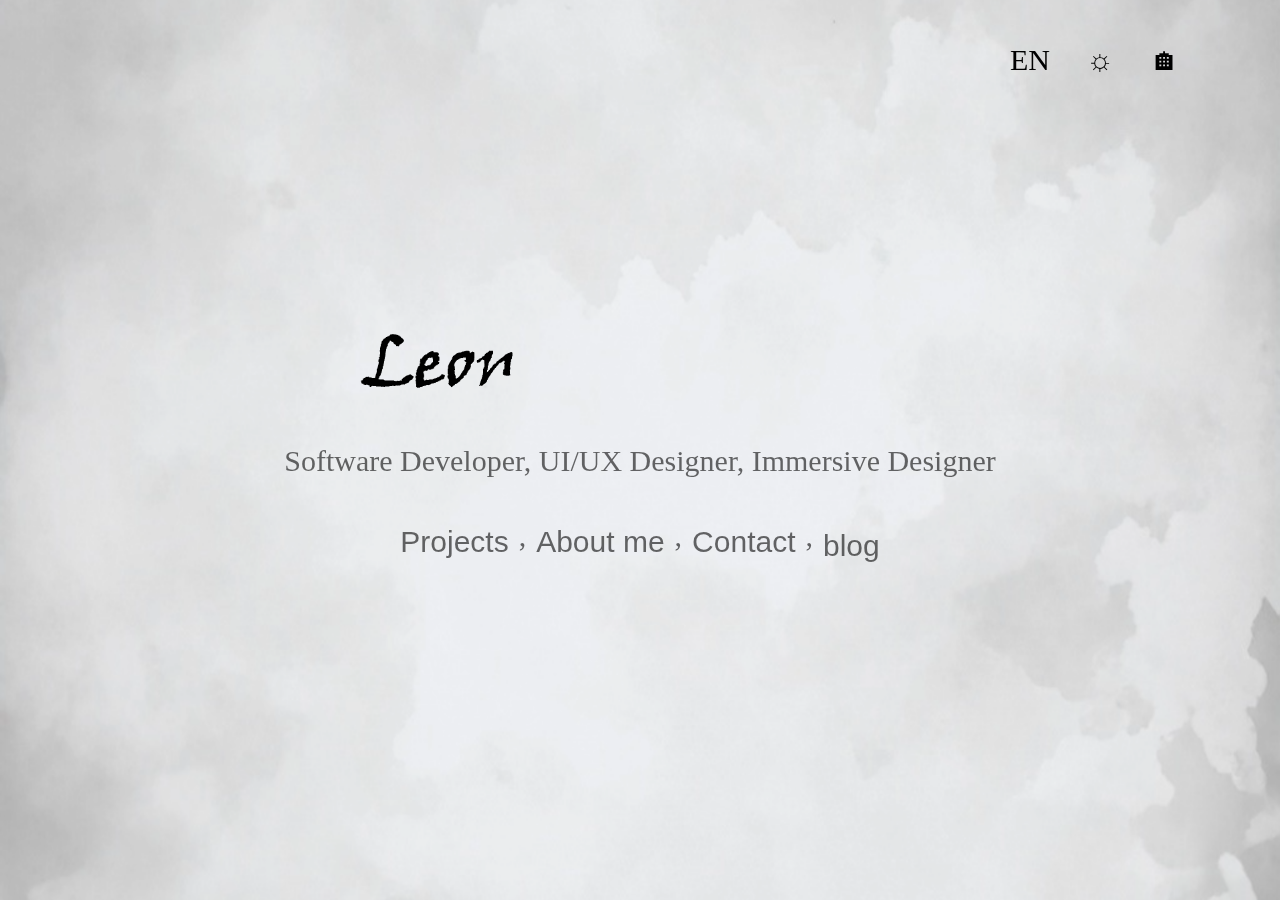
<file: index.html>
<!DOCTYPE html>
<html lang="nl">

<head>
    <meta charset="UTF-8" />
    <meta name="viewport" content="width=device-width, initial-scale=1.0" />
    <title>Portfolio Leon Westerveld</title>
    <link rel="stylesheet" href="assets/css/style.css" />
    <script src="assets/js/main.js" defer></script>
    <script src="assets/js/tabs.js" defer></script>
    <script src="assets/js/modes.js" defer></script>
    <script src="assets/js/index.js" defer></script>
    <link rel="preload" href="assets/img/tekst.png" as="image" />
</head>

<body>
    <header class="menu">
        <button class="hover invert" id="taal">NE</button>
        <button class="hover invert" id="darkmode">☼</button>
        <button class="hover invert" id="home">🏠︎</button>
    </header>
    <main id="homepage" class="invert">
        <img id="naam" class="naam" src="assets/img/tekst.gif" alt="My Image" href="wikipedia.com" />
        <div class="text">
            <p class="info">
                Software developer, UI/XD Designer, Immersive Designer
            </p>
        </div>
        <div class="text">
            <button id="button__projects" class="info hover bottom knop">
                Projects
            </button>
            <span class="info">, </span>
            <button id="button__about" class="info hover bottom knop">
                About me
            </button>
            <span class="info">, </span>
            <button id="button__contact" class="info hover bottom knop">
                Contact me
            </button>
            <span class="info">, </span>
                <a href="/src/webblog.php">
                    <button id="button__blog" class="info hover bottom knop">blog</button>
                </a>
        </div>
    </main>
</body>

</html>
</file>
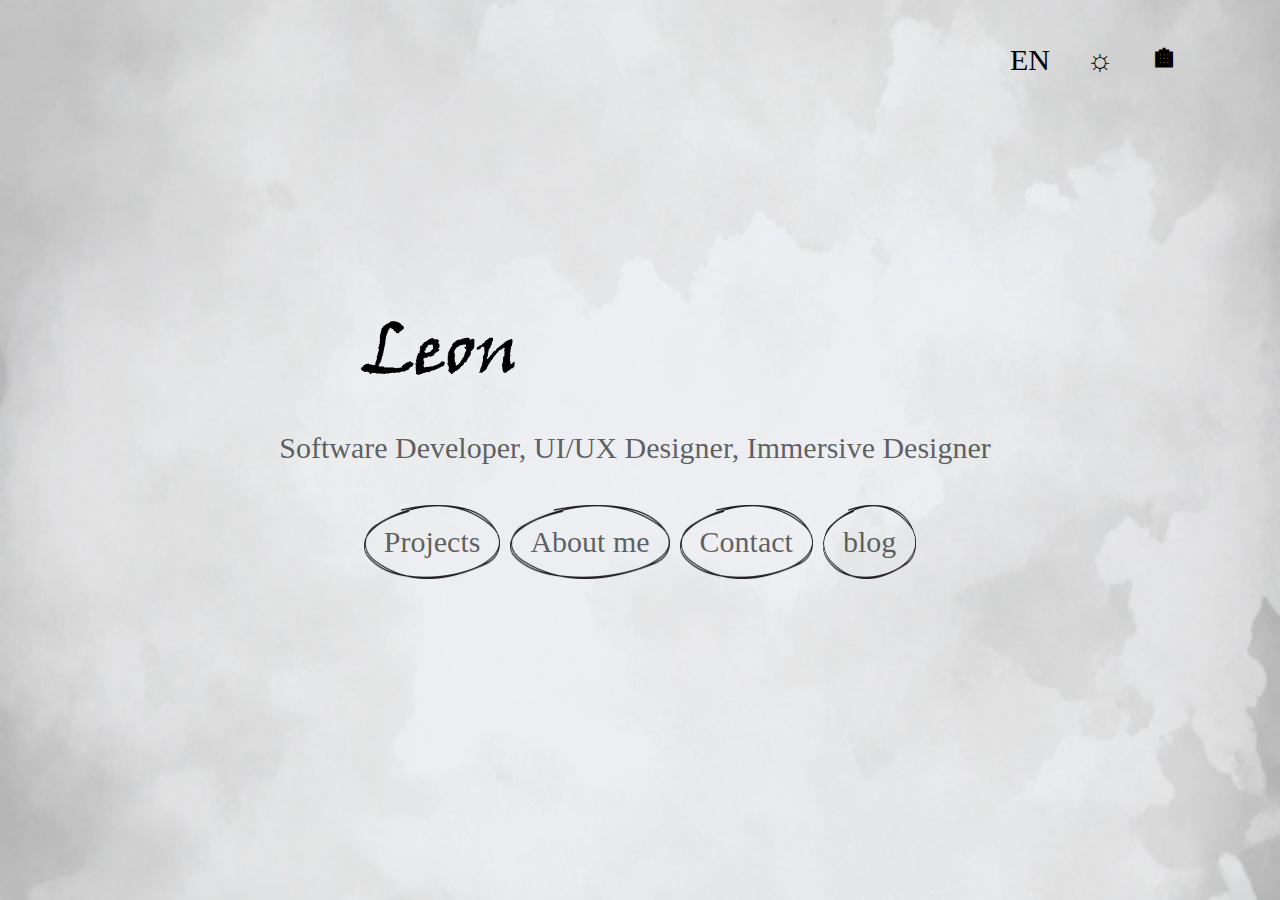
<file: public/index.html>
<!DOCTYPE html>
<html lang="nl">

<head>
    <meta charset="UTF-8" />
    <meta name="viewport" content="width=device-width, initial-scale=1.0" />
    <title>Portfolio Leon Westerveld</title>
    <link rel="stylesheet" href="assets/css/style.css" />
    <script src="assets/js/main.js" defer></script>
    <script src="assets/js/darkmode.js" defer></script>
    <script src="assets/js/index.js" defer></script>
    <link rel="preload" href="assets/img/tekst.png" as="image" />
</head>

<body>
    <header class="menu">
        <button class="menu__button" id="taal"></button>
        <button class="menu__button" id="darkmode">☼</button>
        <a href="index.html" class="menu__button" id="home">🏠︎</a>
    </header>
    <main id="homepage">
        <img id="naam" class="naam" src="assets/img/tekst.gif" alt="My Image" href="wikipedia.com" />
        <div class="text">
            <p class="info">
                Software developer, UI/XD Designer, Immersive Designer
            </p>
            <h1 id="greeting"></h1>
        </div>
        <div class="text">
            <a id="button__projects" href="projects.html" class="info hover bottom knop">
                Projects
            </a>
            <a id="button__about" href="about.html" class="info hover bottom knop">
                About me
            </a>
            <a id="button__contact" href="contact.html" class="info hover bottom knop">
                Contact me
            </a>
            <a id="button__blog" href="blog/login.php" class="info hover bottom knop">
                blog
            </a>
        </div>
    </main>
</body>

</html>
</file>
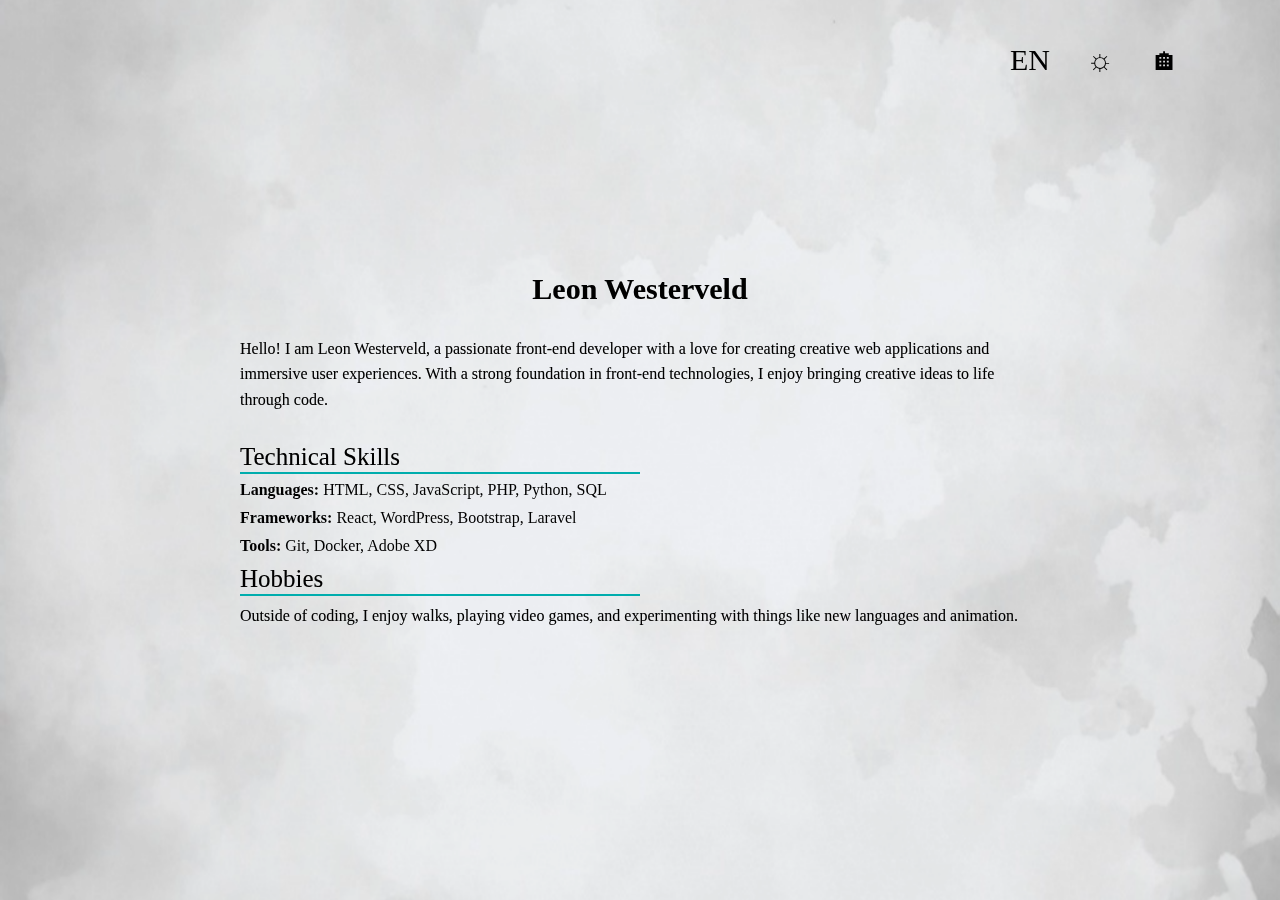
<file: about.html>
<!DOCTYPE html>
<html lang="nl">

<head>
    <meta charset="UTF-8" />
    <meta name="viewport" content="width=device-width, initial-scale=1.0" />
    <title>Portfolio Leon Westerveld</title>
    <link rel="stylesheet" href="assets/css/style.css" />
    <script src="assets/js/main.js" defer></script>
    <script src="assets/js/tabs.js" defer></script>
    <script src="assets/js/modes.js" defer></script>
    <script src="assets/js/about.js" defer></script>
    <link rel="preload" href="assets/img/tekst.png" as="image" />
</head>

<body>
    <header class="menu">
        <button class="hover invert" id="taal">NE</button>
        <button class="hover invert" id="darkmode">☼</button>
        <button class="hover invert" id="home">🏠︎</button>
    </header>
    <main id="about" class="invert">
        <h2></h2>
        <p></p>
        <div>
            <div class="skills"></div>
            <div class="hobbies"></div>
        </div>
    </main>
</body>

</html>
</file>
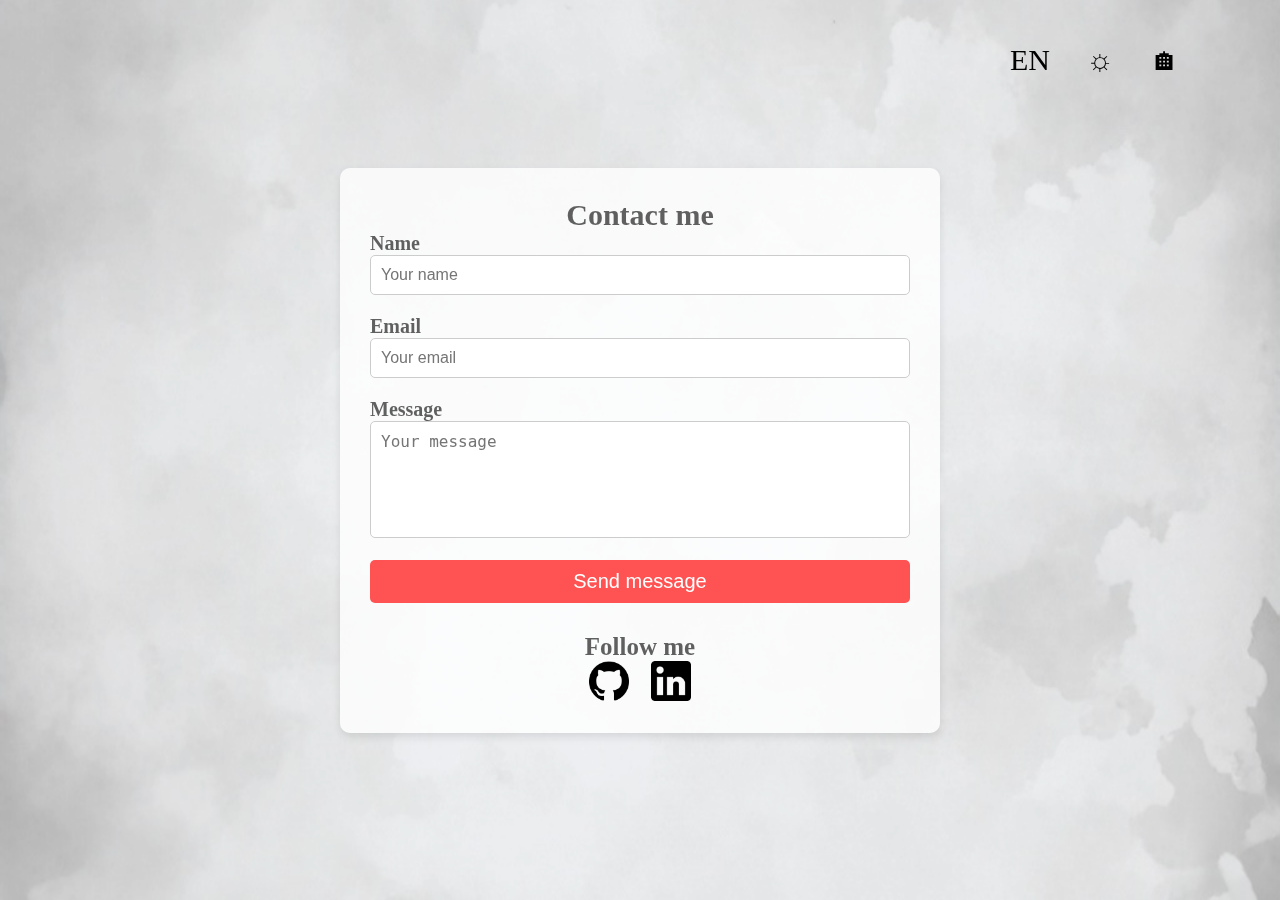
<file: contact.html>
<!DOCTYPE html>
<html lang="nl">

<head>
    <meta charset="UTF-8" />
    <meta name="viewport" content="width=device-width, initial-scale=1.0" />
    <title>Portfolio Leon Westerveld</title>
    <link rel="stylesheet" href="assets/css/style.css" />
    <script src="assets/js/main.js" defer></script>
    <script src="assets/js/tabs.js" defer></script>
    <script src="assets/js/modes.js" defer></script>
    <script src="assets/js/contact.js" defer></script>
    <link rel="preload" href="assets/img/tekst.png" as="image" />
</head>

<body>
    <header class="menu">
        <button class="hover invert" id="taal">NE</button>
        <button class="hover invert" id="darkmode">☼</button>
        <button class="hover invert" id="home">🏠︎</button>
    </header>
    <main id="contact" class="invert">
        <div class="contact-container">
            <h2>Contact me</h2>
            <form class="contact-form" id="contactForm" action="send_mail.php" method="POST">
                <div>
                    <label for="name">Name</label>
                    <input class="hover" type="text" id="name" name="name" required placeholder="Your name" />
                </div>
                <div>
                    <label for="email">Email</label>
                    <input class="hover" type="email" id="email" name="email" required placeholder="Your email" />
                </div>
                <div>
                    <label for="message">Message</label>
                    <textarea class="hover" id="message" name="message" rows="5" required
                        placeholder="Your message"></textarea>
                </div>
                <button class="hover" type="submit">Send Message</button>
            </form>

            <div class="social-links">
                <h3>Follow me</h3>
                <a href="https://github.com/LeonWesterveld" target="_blank" class="hover">
                    <img src="assets/img/github-icon.png" alt="GitHub" width="40" height="40" />
                </a>
                <a href="https://linkedin.com/in/leon-westerveld-aa5666277" target="_blank" class="hover">
                    <img src="assets/img/linkedin-icon.png" alt="LinkedIn" width="40" height="40" />
                </a>
            </div>
        </div>
    </main>
</body>

</html>
</file>
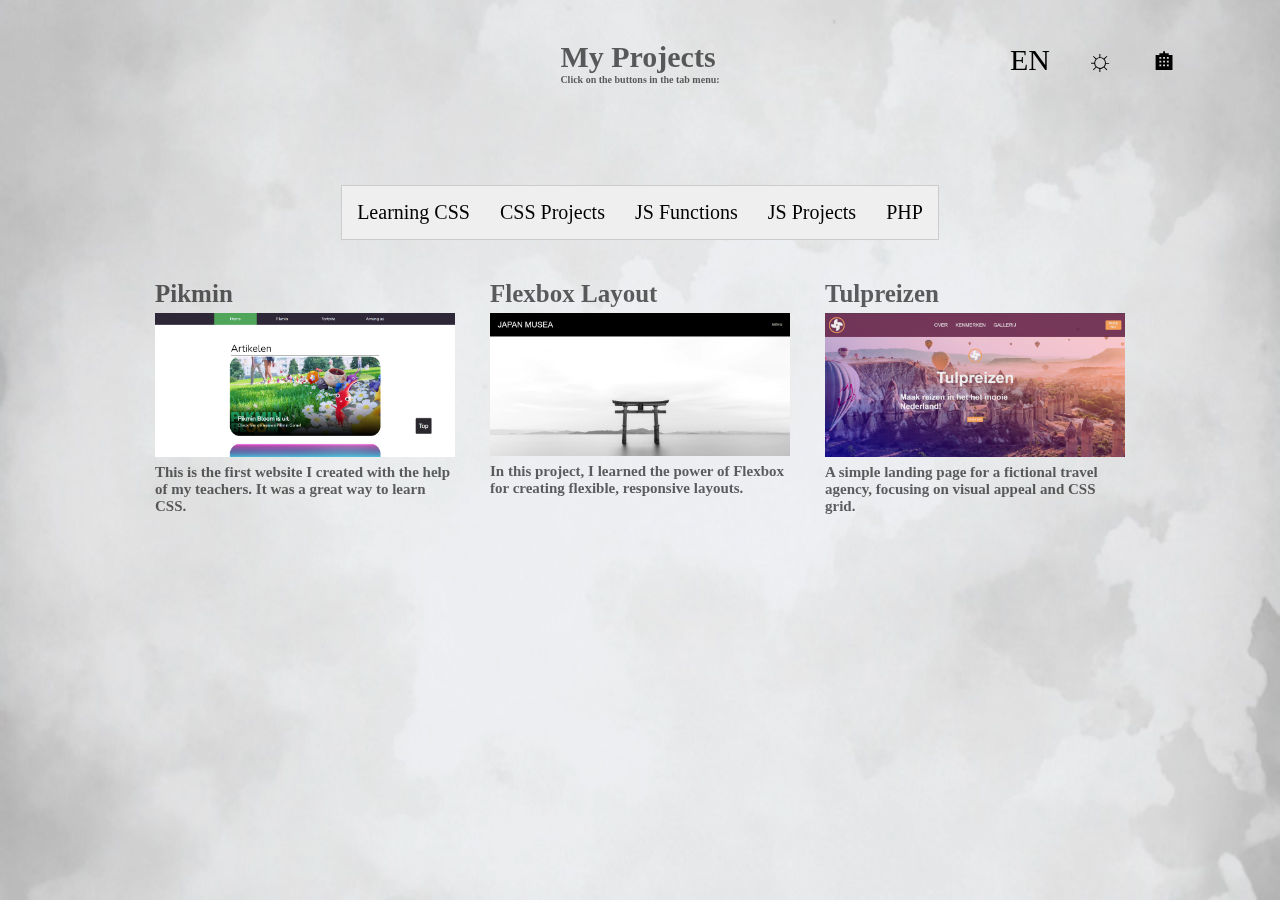
<file: projects.html>
<!DOCTYPE html>
<html lang="nl">

<head>
    <meta charset="UTF-8" />
    <meta name="viewport" content="width=device-width, initial-scale=1.0" />
    <title>Portfolio Leon Westerveld</title>
    <link rel="stylesheet" href="assets/css/style.css" />
    <script src="assets/js/main.js" defer></script>
    <script src="assets/js/tabs.js" defer></script>
    <script src="assets/js/modes.js" defer></script>
    <script src="assets/js/projects.js" defer></script>
    <link rel="preload" href="assets/img/tekst.png" as="image" />
</head>

<body>
    <header class="menu">
        <button class="hover invert" id="taal">NE</button>
        <button class="hover invert" id="darkmode">☼</button>
        <button class="hover invert" id="home">🏠︎</button>
    </header>
    <main id="projects">
        <section class="title invert">
            <h2>My projects</h2>
            <p>Click on the buttons inside the tabbed menu:</p>
        </section>

        <section class="tabs">
            <div class="tab invert" id="tab-buttons"></div>
            <div id="tab-content"></div>
        </section>
    </main>
</body>

</html>
</file>
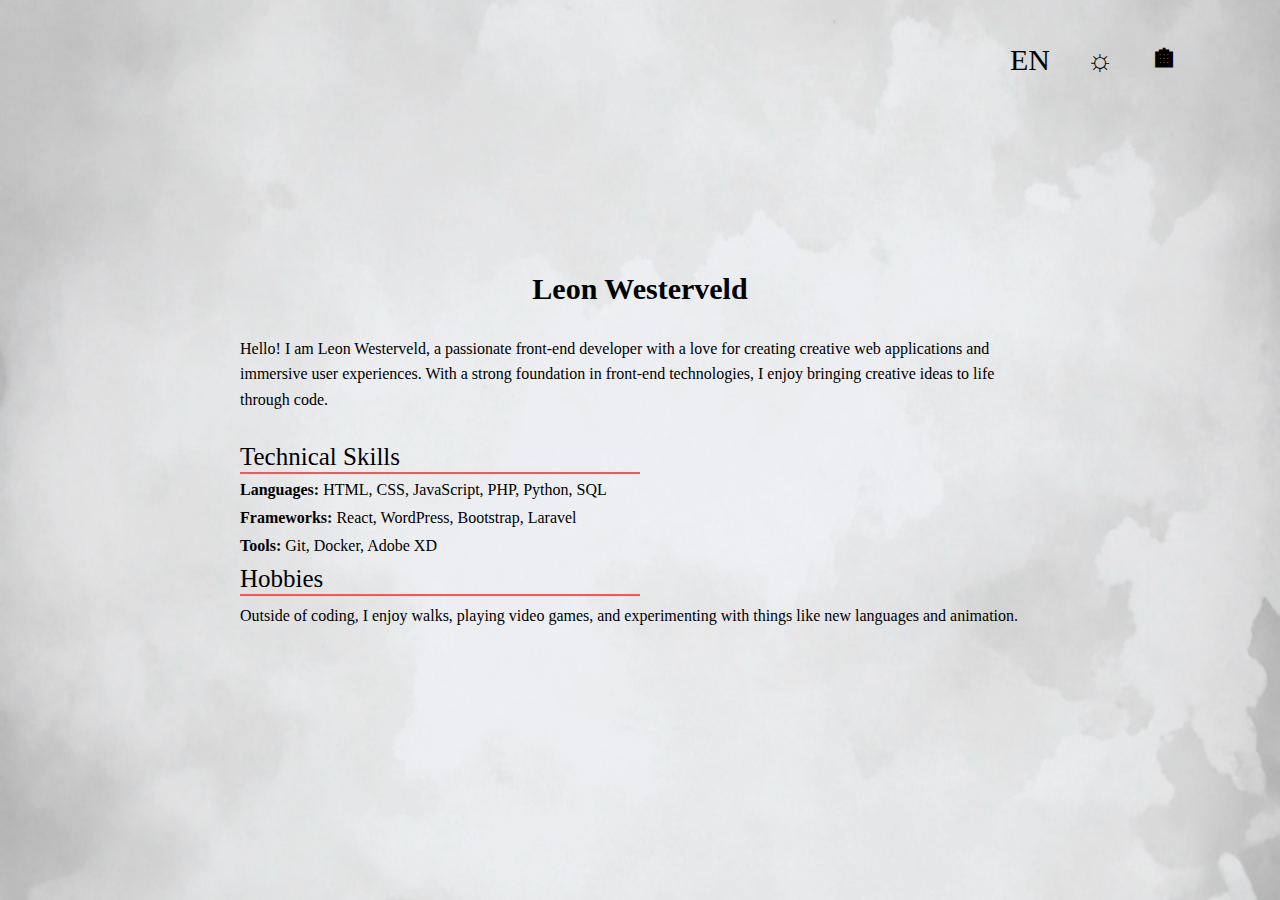
<file: public/about.html>
<!DOCTYPE html>
<html lang="nl">

<head>
    <meta charset="UTF-8" />
    <meta name="viewport" content="width=device-width, initial-scale=1.0" />
    <title>Portfolio Leon Westerveld</title>
    <link rel="stylesheet" href="assets/css/style.css" />
    <script src="assets/js/darkmode.js" defer></script>
    <script src="assets/js/about.js" defer></script>
</head>

<body>
    <header class="menu">
        <button class="menu__button" id="taal"></button>
        <button class="menu__button" id="darkmode">☼</button>
        <a href="index.html" class="menu__button" id="home">🏠︎</a>
    </header>
    <main id="about">
        <h2></h2>
        <p></p>
        <div>
            <div class="skills"></div>
            <div class="hobbies"></div>
        </div>
    </main>
</body>

</html>
</file>
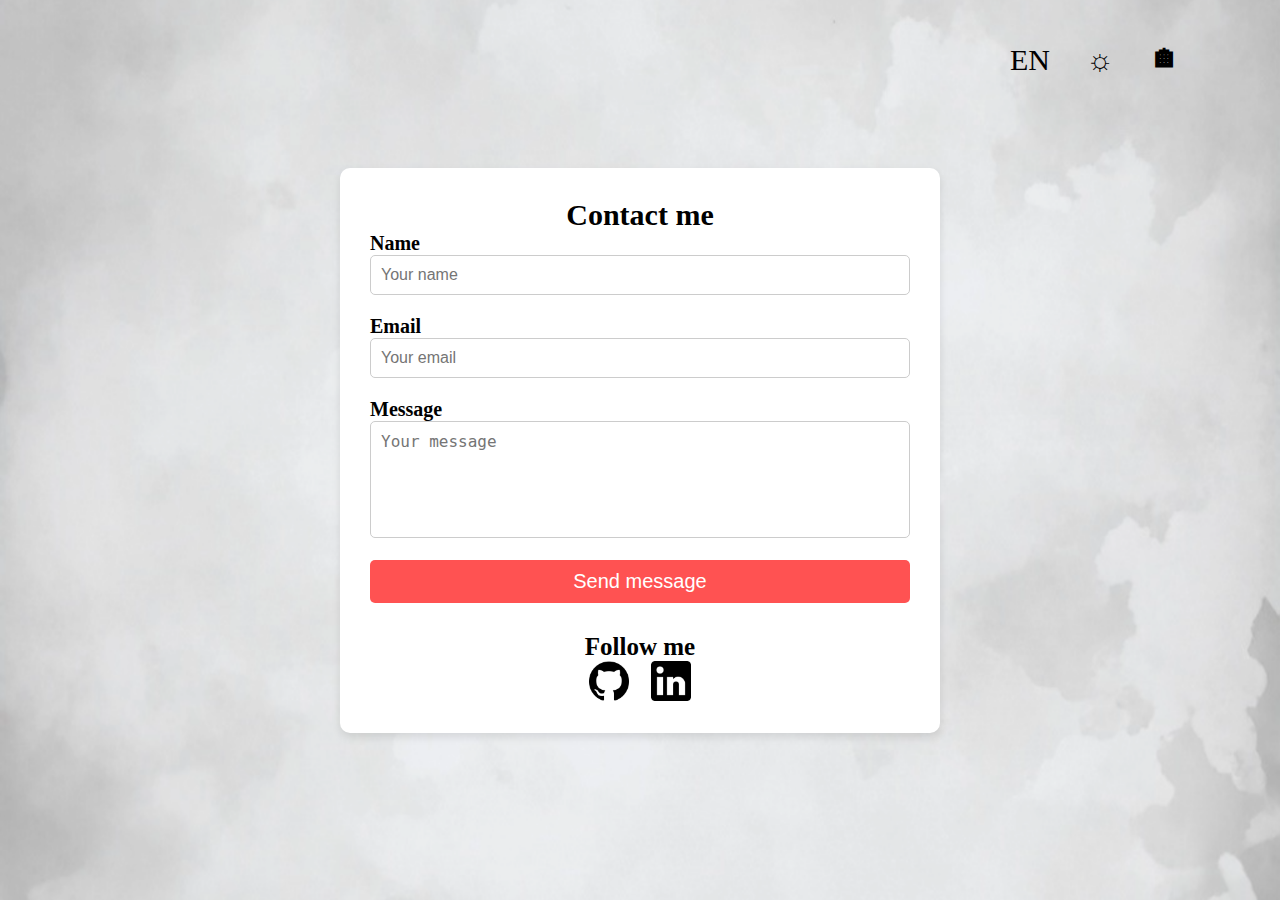
<file: public/contact.html>
<!DOCTYPE html>
<html lang="nl">

<head>
    <meta charset="UTF-8" />
    <meta name="viewport" content="width=device-width, initial-scale=1.0" />
    <title>Portfolio Leon Westerveld</title>
    <link rel="stylesheet" href="assets/css/style.css" />
    <script src="assets/js/darkmode.js" defer></script>
    <script src="assets/js/contact.js" defer></script>
</head>

<body>
    <header class="menu">
        <button class="menu__button" id="taal"></button>
        <button class="menu__button" id="darkmode">☼</button>
        <a href="index.html" class="menu__button" id="home">🏠︎</a>
    </header>
    <main id="contact">
        <div class="contact-container">
            <h2>Contact me</h2>
            <form class="contact-form" id="contactForm" action="send_mail.php" method="POST">
                <div>
                    <label for="name">Name</label>
                    <input class="hover" type="text" id="name" name="name" required placeholder="Your name" />
                </div>
                <div>
                    <label for="email">Email</label>
                    <input class="hover" type="email" id="email" name="email" required placeholder="Your email" />
                </div>
                <div>
                    <label for="message">Message</label>
                    <textarea class="hover" id="message" name="message" rows="5" required
                        placeholder="Your message"></textarea>
                </div>
                <button class="hover" type="submit">Send Message</button>
            </form>

            <div class="social-links">
                <h3>Follow me</h3>
                <a href="https://github.com/LeonWesterveld" target="_blank" class="socials">
                    <img src="assets/img/github-icon.png" alt="GitHub" width="40" height="40" />
                </a>
                <a href="https://linkedin.com/in/leon-westerveld-aa5666277" target="_blank" class="socials">
                    <img src="assets/img/linkedin-icon.png" alt="LinkedIn" width="40" height="40" />
                </a>
            </div>
        </div>
    </main>
</body>

</html>
</file>
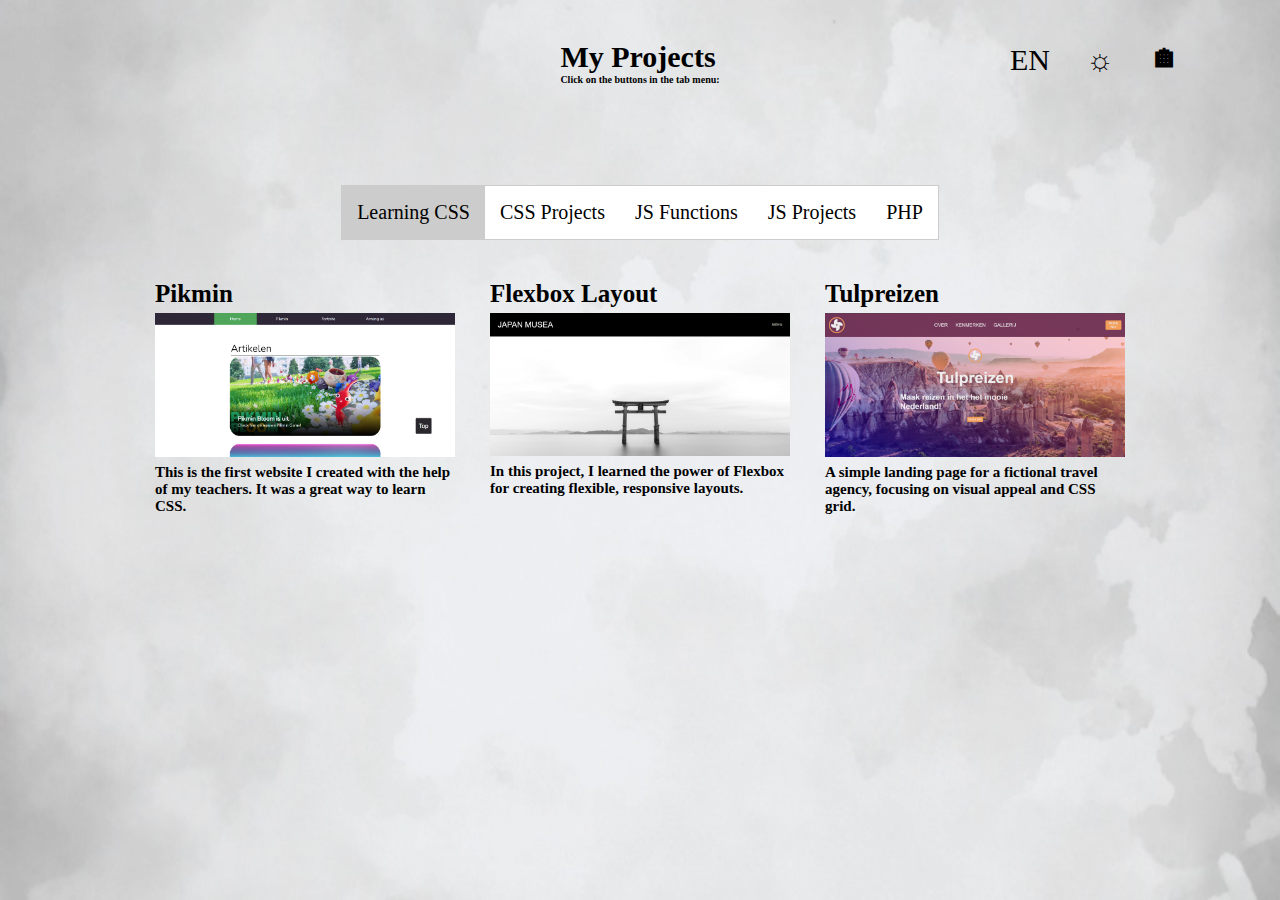
<file: public/projects.html>
<!DOCTYPE html>
<html lang="nl">

<head>
    <meta charset="UTF-8" />
    <meta name="viewport" content="width=device-width, initial-scale=1.0" />
    <title>Portfolio Leon Westerveld</title>
    <link rel="stylesheet" href="assets/css/style.css" />
    <script src="assets/js/tabs.js" defer></script>
    <script src="assets/js/darkmode.js" defer></script>
    <script src="assets/js/projects.js" defer></script>
</head>

<body>
    <header class="menu">
        <button class="menu__button" id="taal"></button>
        <button class="menu__button" id="darkmode">☼</button>
        <a href="index.html" class="menu__button" id="home">🏠︎</a>
    </header>
    <main id="projects">
        <section class="title">
            <h2>My projects</h2>
            <p>Click on the buttons inside the tabbed menu:</p>
        </section>

        <section class="tabs">
            <div class="tab" id="tab-buttons"></div>
            <div id="tab-content"></div>
        </section>
    </main>
</body>

</html>
</file>
<file: assets/css/style.css>
*,
*::before,
*::after {
    padding: 0;
    margin: 0;
    box-sizing: border-box;
}

html {
    font-size: 62.5%;
    scroll-behavior: smooth;
    font-weight: 600;
    color: #0000009e;
    font-family: Tw Cen MT;
    transition: filter 0.5s ease;
}

a {
    text-decoration: none;
    color: #000000;
    cursor: pointer;
}

li {
    list-style: none;
}

.invert {
    transition: filter 0.1s;
}

body {
    min-height: 100vh;
    width: 100%;
    background-size: 100% 100%;
    display: flex;
    flex-direction: column;
    position: relative;
    transition: background-image 0.2s ease;
}

button:hover {
    cursor: pointer;
}

/* header */
.menu {
    position: absolute;
    top: 4rem;
    right: 10rem;
    display: flex;
    gap: 3rem;
}

#darkmode,
#taal,
#home {
    border: none;
    background: none;
    font-size: 3rem;
    font-family: Viner Hand ITC;
    transition: 0.5s;
    z-index: 10;
}

#darkmode {
    height: 4rem;
    width: 4rem;
    animation: spin 1.5s;
}

@keyframes popup {
    0%,
    30% {
        opacity: 0;
        transform: translateY(5rem);
    }
    100% {
        opacity: 1;
        transform: translateY(0);
    }
}

@keyframes spin {
    0% {
        rotate: 360deg;
        scale: 0.1;
    }
    100% {
        scale: 1;
    }
}

/* home page */
#homepage {
    font-size: 4rem;
    color: black;
    display: flex;
    min-height: 100vh;
    flex-direction: column;
    justify-content: center;
    align-items: center;
    gap: 4rem;
    transition: filter 2s, opacity 2s;
    padding: 4rem;
}

.naam {
    filter: invert(100%);
    height: 7rem;
    width: 56rem;
    object-fit: cover;
}

.text {
    display: flex;
    gap: 1rem;
}

.info {
    font-weight: 400;
    font-size: 3rem;
    color: #00000097;
    animation: popup 2s forwards;
    border: none;
    border-bottom: #00000000 solid 1px;
    transition: 0.1s;
    background: transparent;
}

.bottom:hover {
    border-bottom: black solid 1px;
}

#contact,
#about,
#projects, 
#blog {
    display: flex;
    flex-direction: column;
    align-items: center;
    opacity: 1;
    filter: blur(20rem);
    transition: opacity 0.6s ease, filter 0.6s ease;
    z-index: 2;
    padding: 4rem;
    height: inherit;
}

/* projects */
#projects {
    gap: 10rem;
    height: inherit;
    filter: invert(0%);
}

h2 {
    font-size: 3rem;
}

.tabs {
    display: flex;
    flex-direction: column;
    align-items: center;
    justify-content: center;
    gap: 2rem;
}

.tab {
    overflow: hidden;
    border: 0.1rem solid #ccc;
    background-color: #f1f1f1;
}

.tab:first-child {
    background: #ccc;
}

.tab button {
    float: left;
    border: none;
    padding: 1.5rem;
    transition: 0.3s;
    font-size: 2rem;
}

.tab button:hover {
    background-color: #ddd;
}

.tab button.active {
    background-color: #ccc;
}

.tabcontent {
    display: none;
    justify-content: center;
    padding: 1rem;
    gap: 1.5rem;
    flex-wrap: wrap;
    opacity: 1;
    transition: opacity 0.5s ease-in-out;
    overflow-y: auto;
    height: 27rem;
}

.tabcontent:first-of-type {
    display: flex;
    opacity: 1;
}

.tabcontent::-webkit-scrollbar {
    width: 8px;
}

.tabcontent::-webkit-scrollbar-track {
    background: #f1f1f1;
    border-radius: 1rem;
}

.tabcontent::-webkit-scrollbar-thumb {
    background-color: #888;
    border-radius: 1rem;
}

.tabcontent::-webkit-scrollbar-thumb:hover {
    background: #555;
}

@media (max-width: 768px) {
    .tabcontent {
        padding: 0.5rem;
        gap: 1rem;
    }
}

.tabcontent.show {
    opacity: 1;
}

.tablinks {
    font-family: Tw Cen MT;
}

.sub-section {
    width: 32rem;
    height: 100%;
    display: flex;
    flex-direction: column;
    gap: 0.5rem;
}

.sub-section h4 {
    font-size: 2.5rem;
}

.sub-section p {
    font-size: 1.5rem;
}

/* about */
#about,
#contact {
    justify-content: center;
    align-items: center;
    min-height: 100vh;
}

.contact-container {
    display: flex;
    flex-direction: column;
    align-items: center;
    background: rgba(255, 255, 255, 0.8);
    padding: 3rem;
    border-radius: 1rem;
    box-shadow: 0 4px 8px rgba(0, 0, 0, 0.1);
    width: 50%;
    transition: 0.3s ease;
}

.contact-container:hover {
    box-shadow: 0 8px 16px rgba(0, 0, 0, 0.2);
}

.contact-form {
    display: flex;
    flex-direction: column;
    gap: 2rem;
    width: 100%;
}

.contact-form label {
    font-size: 2rem;
    color: #0000009e;
}

.contact-form input,
.contact-form textarea {
    font-size: 1.6rem;
    padding: 1rem;
    border: 0.1rem solid #ccc;
    border-radius: 0.5rem;
    width: 100%;
    transition: 0.2s ease;
    resize: none;
}

.contact-form input:focus,
.contact-form textarea:focus {
    border-color: #000000;
    outline: none;
}

.contact-form button {
    font-size: 2rem;
    padding: 1rem;
    background-color: #ff5252;
    border: none;
    color: white;
    border-radius: 0.5rem;
    transition: 0.3s ease;
}

.contact-form button:hover {
    background-color: #ff3333;
}

.social-links {
    margin-top: 3rem;
    text-align: center;
}

.social-links h3 {
    font-size: 2rem;
    color: #0000009e;
}

.social-links a {
    margin: 0 1rem;
    display: inline-block;
}

.social-links img {
    transition: transform 0.3s ease;
}

.social-links img:hover {
    transform: scale(1.1);
}

/* About Me Section */
#about {
    justify-content: center;
    align-items: center;
    padding: 4rem;
    display: flex;
    flex-direction: column;
    gap: 3rem;
    opacity: 1;
    filter: blur(20rem);
    transition: opacity 0.8s ease, filter 0.8s ease, transform 0.8s ease;
}

/* Creative fade-in and translate effect */
#about.show {
    opacity: 1;
    filter: blur(0);
    transform: translateY(0);
}

#about h2 {
    font-size: 3rem;
    color: rgb(255, 255, 255);
    font-weight: 600;
    text-align: center;
    position: relative;
    filter: invert(100%);
    transition: filter 0.3s;
}

#about h2::after {
    content: "";
    display: block;
    width: 0;
    height: 0.3rem;
    background-color: #007bff;
    position: absolute;
    bottom: -0.5rem;
    left: 50%;
    transform: translateX(-50%);
    transition: width 0.4s ease;
    font-weight: 500;
}

#about h2:hover::after {
    width: 100%;
}

#about p {
    font-size: 1.6rem;
    line-height: 1.6;
    color: white;
    font-weight: 200;
    width: 80rem;
    filter: invert(100%);
    transition: filter 0.3s;
}

#about h3 {
    font-size: 2.5rem;
    margin-bottom: 1rem;
    font-weight: 500;
    color: white;
    filter: invert(100%);
    transition: filter 0.3s;
    position: relative;
}

#about h3::after {
    content: "";
    display: block;
    width: 50%;
    height: 0.2rem;
    background-color: #ff5252;
    position: absolute;
    bottom: -0.3rem;
    left: 0;
    transition: width 0.4s ease;
}

#about h3:hover::after {
    width: 100%;
}

#about ul {
    list-style: none;
    padding: 0;
}

#about li {
    font-size: 1.6rem;
    margin-bottom: 1rem;
    color: black;
    font-weight: 500;
    transition: color 0.3s ease;
}

/* blog */
#blog{
    align-items: center;
    justify-content: center;
    height: 100vh;
}

.blog__menu{
    display: flex;
    gap: 1rem;
}


/* Mobile Devices (Portrait and smaller than 600px) */
@media (max-width: 600px) {
    html {
        font-size: 55%; /* Smaller base font size */
    }

    .menu {
        top: 2rem;
        right: 2rem;
        gap: 1rem;
    }

    #darkmode,
    #taal,
    #home {
        font-size: 2rem; /* Smaller button size */
    }

    #homepage {
        font-size: 3rem;
        gap: 2rem;
        padding: 2rem;
    }

    .naam {
        height: 5rem;
        width: 100%; /* Adjust image width */
    }

    .info {
        font-size: 2rem; /* Reduce text size */
    }

    #projects {
        gap: 5rem;
    }

    h2 {
        font-size: 2rem; /* Smaller heading size */
    }

    .sub-section {
        width: 100%; /* Full-width sections */
        padding: 1rem;
    }

    .sub-section h4 {
        font-size: 2rem;
    }

    .sub-section p {
        font-size: 1.2rem; /* Smaller paragraph size */
    }

    .contact-container {
        width: 80%; /* Narrower contact form */
    }

    .contact-form label {
        font-size: 1.6rem; /* Reduce label size */
    }

    .contact-form input,
    .contact-form textarea {
        font-size: 1.4rem;
        padding: 0.8rem;
    }

    .contact-form button {
        font-size: 1.6rem;
    }

    .social-links h3 {
        font-size: 1.8rem; /* Smaller social link headers */
    }
}

/* Tablet Devices (600px to 1024px) */
@media (min-width: 601px) and (max-width: 1024px) {
    html {
        font-size: 60%;
    }

    .menu {
        top: 3rem;
        right: 5rem;
        gap: 2rem;
    }

    #darkmode,
    #taal,
    #home {
        font-size: 2.5rem;
    }

    #homepage {
        font-size: 3.5rem;
        gap: 3rem;
        padding: 3rem;
    }

    .naam {
        height: 6rem;
        width: 80%; /* Smaller than desktop */
    }

    .info {
        font-size: 2.5rem;
    }

    #projects {
        gap: 7rem;
    }

    h2 {
        font-size: 2.5rem;
    }

    .sub-section {
        width: 48%; /* Half-width sections */
        padding: 1rem;
    }

    .sub-section h4 {
        font-size: 2.2rem;
    }

    .sub-section p {
        font-size: 1.4rem;
    }

    .contact-container {
        width: 60%; /* Medium-width form */
    }

    .contact-form label {
        font-size: 1.8rem;
    }

    .contact-form input,
    .contact-form textarea {
        font-size: 1.5rem;
        padding: 0.9rem;
    }

    .contact-form button {
        font-size: 1.8rem;
    }

    .social-links h3 {
        font-size: 2rem;
    }
}

/* Desktop Devices (Wider than 1024px) */
@media (min-width: 1025px) {
    html {
        font-size: 62.5%; /* Default base size */
    }

    .menu {
        top: 4rem;
        right: 10rem;
        gap: 3rem;
    }

    #darkmode,
    #taal,
    #home {
        font-size: 3rem; /* Larger button size */
    }

    #homepage {
        font-size: 4rem;
        gap: 4rem;
        padding: 4rem;
    }

    .naam {
        height: 7rem;
        width: 56rem; /* Full width for desktop */
    }

    .info {
        font-size: 3rem;
    }

    #projects {
        gap: 10rem;
    }

    h2 {
        font-size: 3rem;
    }

    .sub-section {
        width: 32rem;
        padding: 1rem;
    }

    .sub-section h4 {
        font-size: 2.5rem;
    }

    .sub-section p {
        font-size: 1.5rem;
    }

    .contact-container {
        width: 50%;
    }

    .contact-form label {
        font-size: 2rem;
    }

    .contact-form input,
    .contact-form textarea {
        font-size: 1.6rem;
        padding: 1rem;
    }

    .contact-form button {
        font-size: 2rem;
    }

    .social-links h3 {
        font-size: 2.5rem;
    }
}
</file>
<file: public/assets/css/style.css>
:root{
  --black: #000000;
  --blackST: #0000009e;
  --white: #ffffff;
  --orange: #ff5252;
  --ccc: #ccc;
  --ddd: #ddd;
  --blue: #007bff;
  --red: #ff3333;
  --blur: #00000033;
  --blurr: #0000001a;
}
*,
*::before,
*::after {
    padding: 0;
    margin: 0;
    box-sizing: border-box;
}

html {
    font-size: 62.5%;
    scroll-behavior: smooth;
    font-weight: 600;
    color: var(--black);
    font-family: Tw Cen MT;
    transition: filter 0.5s ease;
}

a {
    text-decoration: none;
    color:var(--black);
    cursor: pointer;
}

li {
    list-style: none;
}


body {
    min-height: 100vh;
    width: 100%;
    background-size: 100% 100%;
    display: flex;
    flex-direction: column;
    position: relative;
    transition: background-image 0.2s ease;
}

button:hover {
    cursor: pointer;
}

/* header */
.menu {
    position: absolute;
    top: 4rem;
    right: 10rem;
    display: flex;
    gap: 3rem;
}

.menu__button{
    color: var(--black);
}

#darkmode,
#taal,
#home {
    border: none;
    background: none;
    font-size: 3rem;
    font-family: Viner Hand ITC;
    transition: 0.5s;
    z-index: 10;
}

#darkmode {
    height: 4rem;
    width: 4rem;
    animation: spin 1.5s;
}

@keyframes popup {
    0%,
    30% {
        opacity: 0;
        transform: translateY(5rem);
    }
    100% {
        opacity: 1;
        transform: translateY(0);
    }
}

@keyframes spin {
    0% {
        rotate: 360deg;
        scale: 0.1;
    }
    100% {
        scale: 1;
    }
}

/* home page */
#homepage {
    font-size: 4rem;
    color: var(--black);
    display: flex;
    min-height: 100vh;
    flex-direction: column;
    justify-content: center;
    align-items: center;
    gap: 4rem;
    transition: filter 2s, opacity 2s;
    padding: 4rem;
}

.naam {
    filter: invert(100%);
    height: 7rem;
    width: 56rem;
    object-fit: cover;
}

.text {
    display: flex;
    gap: 1rem;
}

.info {
    font-weight: 400;
    font-size: 8rem;
    color: var(--blackST);
    animation: popup 2s forwards;
    border: none;
    transition: 0.1s;
}

.bottom {
    position: relative;
    padding: 2rem;
}

.bottom::before{
    position: absolute;
    content: "";
    z-index: -1;
    top: 0;
    left: 0;
    width: 100%;
    height: 100%;
    background-image: url(../img/circle.png);
    background-size: 100% 100%;
}

.bottom.inverted::before {
    filter: invert(100%);
  }


#contact,
#about,
#projects,
#blog {
    display: flex;
    flex-direction: column;
    align-items: center;
    padding: 4rem;
    height: inherit;
}

/* projects */
#projects {
    gap: 10rem;
    height: inherit;
}

h2 {
    font-size: 3rem;
}

.tabs {
    display: flex;
    flex-direction: column;
    align-items: center;
    justify-content: center;
    gap: 2rem;
}

.tab {
    overflow: hidden;
    border: 0.1rem solid var(--ccc);
    background: var(--black);
}

.tab:first-child {
    background: var(--blackST);
}

.tab button {
    float: left;
    border: none;
    padding: 1.5rem;
    transition: 0.3s;
    font-size: 2rem;
}

.tab button:hover {
    background-color: var(--ddd);
}

.tab button.active {
    background-color: var(--ccc);
}

.tabcontent {
    display: none;
    justify-content: center;
    padding: 1rem;
    gap: 1.5rem;
    flex-wrap: wrap;
    opacity: 1;
    transition: opacity 0.5s ease-in-out;
    overflow-y: auto;
    height: 27rem;
}

.tabcontent:first-of-type {
    display: flex;
    opacity: 1;
}

.tabcontent::-webkit-scrollbar {
    width: 8px;
}

.tabcontent::-webkit-scrollbar-track {
    background: #f1f1f1;
    border-radius: 1rem;
}

.tabcontent::-webkit-scrollbar-thumb {
    background-color: #888;
    border-radius: 1rem;
}

.tabcontent::-webkit-scrollbar-thumb:hover {
    background: #555;
}

@media (max-width: 768px) {
    .tabcontent {
        padding: 0.5rem;
        gap: 1rem;
    }
}

.tabcontent.show {
    opacity: 1;
}

.tablinks {
    font-family: Tw Cen MT;
    background: var(--white);
    color: var(--black);
}

.sub-section {
    width: 32rem;
    height: 100%;
    display: flex;
    flex-direction: column;
    gap: 0.5rem;
}

.sub-section h4 {
    font-size: 2.5rem;
}

.sub-section p {
    font-size: 1.5rem;
}

/* about */
#about,
#contact {
    justify-content: center;
    align-items: center;
    min-height: 100vh;
}

.contact-container {
    display: flex;
    flex-direction: column;
    align-items: center;
    background: var(--white);
    padding: 3rem;
    border-radius: 1rem;
    box-shadow: 0 4px 8px var(--blurr);
    width: 50%;
    transition: 0.3s ease;
}

.contact-container:hover {
    box-shadow: 0 8px 16px var(--blur);
}

.contact-form {
    display: flex;
    flex-direction: column;
    gap: 2rem;
    width: 100%;
}

.contact-form label {
    font-size: 2rem;
    color: var(--black);
}

.contact-form input,
.contact-form textarea {
    font-size: 1.6rem;
    padding: 1rem;
    border: 0.1rem solid var(--ccc);
    border-radius: 0.5rem;
    width: 100%;
    transition: 0.2s ease;
    resize: none;
    background: var(--white);
    color: var(--black);
}

.contact-form input:focus,
.contact-form textarea:focus {
    border-color: var(--black);
    outline: none;
}

.contact-form button {
    font-size: 2rem;
    padding: 1rem;
    background-color: var(--orange);
    border: none;
    color: var(--white);
    border-radius: 0.5rem;
    transition: 0.3s ease;
}

.contact-form button:hover {
    background-color: var(--red);
}

.social-links {
    margin-top: 3rem;
    text-align: center;
}

.social-links h3 {
    font-size: 2rem;
    color: var(--black);
}

.social-links a {
    margin: 0 1rem;
    display: inline-block;
}

.social-links img {
    transition: transform 0.3s ease;
}

.social-links img:hover {
    transform: scale(1.1);
}

/* About Me Section */
#about {
    justify-content: center;
    align-items: center;
    padding: 4rem;
    display: flex;
    flex-direction: column;
    gap: 3rem;
}

#about h2 {
    font-size: 3rem;
    color: var(--black);
    font-weight: 600;
    text-align: center;
    position: relative;
    transition: filter 0.3s;
}

#about h2::after {
    content: "";
    display: block;
    width: 0;
    height: 0.3rem;
    background-color: var(--blue);
    position: absolute;
    bottom: -0.5rem;
    left: 50%;
    transform: translateX(-50%);
    transition: width 0.4s ease;
    font-weight: 500;
    position: absolute;
}

#about h2:hover::after {
    width: 100%;
}

#about p {
    font-size: 1.6rem;
    line-height: 1.6;
    color: var(--black);
    font-weight: 200;
    width: 80rem;
    transition: filter 0.3s;
}

#about h3 {
    font-size: 2.5rem;
    margin-bottom: 1rem;
    font-weight: 500;
    color: var(--black);
    transition: filter 0.3s;
    position: relative;
}

#about h3::after {
    content: "";
    display: block;
    width: 50%;
    height: 0.2rem;
    background-color: var(--orange);
    position: absolute;
    bottom: -0.3rem;
    left: 0;
    transition: width 0.4s ease;
}

#about h3:hover::after {
    width: 100%;
}

#about ul {
    list-style: none;
    padding: 0;
}

#about li {
    font-size: 1.6rem;
    margin-bottom: 1rem;
    color: var(--black);
    font-weight: 500;
    transition: color 0.3s ease;
}

/* blog */
#blog {
    align-items: center;
    justify-content: center;
    height: 100vh;
}

.blog__menu {
    display: flex;
    gap: 1rem;
    border-bottom: var(--black) solid 0.1rem;
    padding: 0.5rem;
}

.blog__section {
    display: flex;
    flex-direction: column;
    background: var(--white);
    align-items: center;
    justify-content: center;
    padding: 3rem;
    border-radius: 1rem;
    box-shadow: 0 0 0.1rem 0.1rem var(--black);
    gap: 1rem;
    min-width: 50rem;
    min-height: 30rem;
}

.blogForm {
    display: flex;
    flex-direction: column;
    justify-content: center;
    align-items: center;
    gap: 1rem;
}

.blogForm input{
    background: var(--white);
    color: var(--black);
    border: 0.1rem solid var(--ccc);
    padding: .2rem;
}

.blogForm button {
    background: var(--orange);
    color: var(--white);
    border: none;
    padding: 0.5rem;
    border-radius: 0.5rem;
}

.blogContainer {
    display: flex;
    flex-direction: column;
    overflow-y: scroll;
    max-height: 20rem;
    width: 40rem;
    gap: 1rem;
}

.blogArticle {
    display: flex;
    flex-direction: column;
    justify-content: center;
    align-items: center;
    border: var(--black) solid 0.1rem;
    border-radius: 1rem;
    width: 100%;
}

.blogName {
    display: flex;
    flex-direction: column;
    align-items: center;
    width: 100%;
    border-bottom: var(--black) solid 0.1rem;
}

.reactie {
    resize: none;
}

.comment {
    display: flex;
    flex-direction: column;
    border-bottom: var(--black) solid 0.1rem;
}

.commentContainer {
    width: 100%;
    display: flex;
    flex-direction: column;
    gap: 0.5rem;
}

/* Mobile Devices (Portrait and smaller than 600px) */
@media (max-width: 600px) {
    html {
        font-size: 55%; /* Smaller base font size */
    }

    .menu {
        top: 2rem;
        right: 2rem;
        gap: 1rem;
    }

    #darkmode,
    #taal,
    #home {
        font-size: 2rem; /* Smaller button size */
    }

    #homepage {
        font-size: 3rem;
        gap: 2rem;
        padding: 2rem;
    }

    .naam {
        height: 5rem;
        width: 100%; /* Adjust image width */
    }

    .info {
        font-size: 2rem; /* Reduce text size */
    }

    #projects {
        gap: 5rem;
    }

    h2 {
        font-size: 2rem; /* Smaller heading size */
    }

    .sub-section {
        width: 100%; /* Full-width sections */
        padding: 1rem;
    }

    .sub-section h4 {
        font-size: 2rem;
    }

    .sub-section p {
        font-size: 1.2rem; /* Smaller paragraph size */
    }

    .contact-container {
        width: 80%; /* Narrower contact form */
    }

    .contact-form label {
        font-size: 1.6rem; /* Reduce label size */
    }

    .contact-form input,
    .contact-form textarea {
        font-size: 1.4rem;
        padding: 0.8rem;
    }

    .contact-form button {
        font-size: 1.6rem;
    }

    .social-links h3 {
        font-size: 1.8rem; /* Smaller social link headers */
    }
}

/* Tablet Devices (600px to 1024px) */
@media (min-width: 601px) and (max-width: 1024px) {
    html {
        font-size: 60%;
    }

    .menu {
        top: 3rem;
        right: 5rem;
        gap: 2rem;
    }

    #darkmode,
    #taal,
    #home {
        font-size: 2.5rem;
    }

    #homepage {
        font-size: 3.5rem;
        gap: 3rem;
        padding: 3rem;
    }

    .naam {
        height: 6rem;
        width: 80%; /* Smaller than desktop */
    }

    .info {
        font-size: 2.5rem;
    }

    #projects {
        gap: 7rem;
    }

    h2 {
        font-size: 2.5rem;
    }

    .sub-section {
        width: 48%; /* Half-width sections */
        padding: 1rem;
    }

    .sub-section h4 {
        font-size: 2.2rem;
    }

    .sub-section p {
        font-size: 1.4rem;
    }

    .contact-container {
        width: 60%; /* Medium-width form */
    }

    .contact-form label {
        font-size: 1.8rem;
    }

    .contact-form input,
    .contact-form textarea {
        font-size: 1.5rem;
        padding: 0.9rem;
    }

    .contact-form button {
        font-size: 1.8rem;
    }

    .social-links h3 {
        font-size: 2rem;
    }
}

/* Desktop Devices (Wider than 1024px) */
@media (min-width: 1025px) {
    html {
        font-size: 62.5%; /* Default base size */
    }

    .menu {
        top: 4rem;
        right: 10rem;
        gap: 3rem;
    }

    #darkmode,
    #taal,
    #home {
        font-size: 3rem; /* Larger button size */
    }

    #homepage {
        font-size: 4rem;
        gap: 4rem;
        padding: 4rem;
    }

    .naam {
        height: 7rem;
        width: 56rem; /* Full width for desktop */
    }

    .info {
        font-size: 3rem;
    }

    #projects {
        gap: 10rem;
    }

    h2 {
        font-size: 3rem;
    }

    .sub-section {
        width: 32rem;
        padding: 1rem;
    }

    .sub-section h4 {
        font-size: 2.5rem;
    }

    .sub-section p {
        font-size: 1.5rem;
    }

    .contact-container {
        width: 50%;
    }

    .contact-form label {
        font-size: 2rem;
    }

    .contact-form input,
    .contact-form textarea {
        font-size: 1.6rem;
        padding: 1rem;
    }

    .contact-form button {
        font-size: 2rem;
    }

    .social-links h3 {
        font-size: 2.5rem;
    }
}

/* Blog Sectie */
#blog {
    align-items: center;
    justify-content: center;
    height: 100vh;
}

.blog__menu {
    display: flex;
    gap: 1rem;
}

/* Scroll- en overgangseffecten */
.blog__menu::-webkit-scrollbar {
    width: 8px;
}

.blog__menu::-webkit-scrollbar-track {
    background: #f1f1f1;
    border-radius: 1rem;
}

.blog__menu::-webkit-scrollbar-thumb {
    background-color: #888;
    border-radius: 1rem;
}

.blog__menu::-webkit-scrollbar-thumb:hover {
    background: #555;
}

/* Mobile */
@media (max-width: 600px) {
    #blog {
        align-items: flex-start;
        padding: 2rem;
        gap: 2rem;
    }

    .blog__menu {
        flex-wrap: wrap;
        gap: 0.5rem;
    }
}

/* Tablet */
@media (min-width: 601px) and (max-width: 1024px) {
    #blog {
        align-items: center;
        padding: 3rem;
        gap: 3rem;
    }

    .blog__menu {
        flex-wrap: wrap;
        gap: 1rem;
    }
}

/* Desktop */
@media (min-width: 1025px) {
    #blog {
        align-items: center;
        justify-content: center;
        padding: 4rem;
        gap: 4rem;
    }

    .blog__menu {
        flex-wrap: nowrap;
        gap: 1.5rem;
    }
}
</file>
